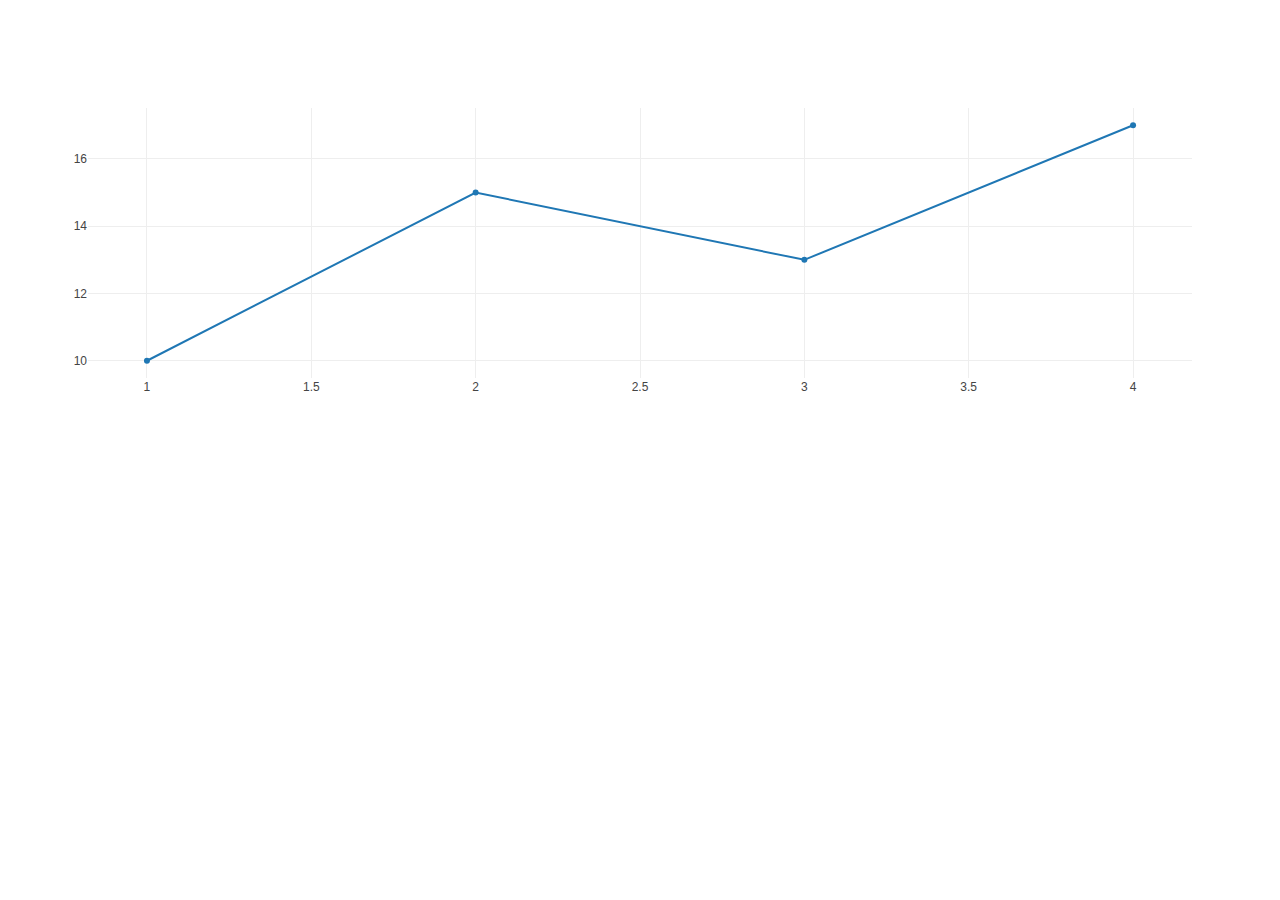
<file: HW9/index.html>
<!DOCTYPE html>
<html lang="en">
<head>
    <meta charset="UTF-8">
    <meta name="viewport" content="width=device-width, initial-scale=1.0">
    <title>繪圖網頁</title>
    <!-- 引入 Plotly -->
    <script src="https://cdn.plot.ly/plotly-latest.min.js"></script>
</head>
<body>
    <div id="plotly-chart"></div>
    <script src="script.js"></script>
</body>
</html>
</file>
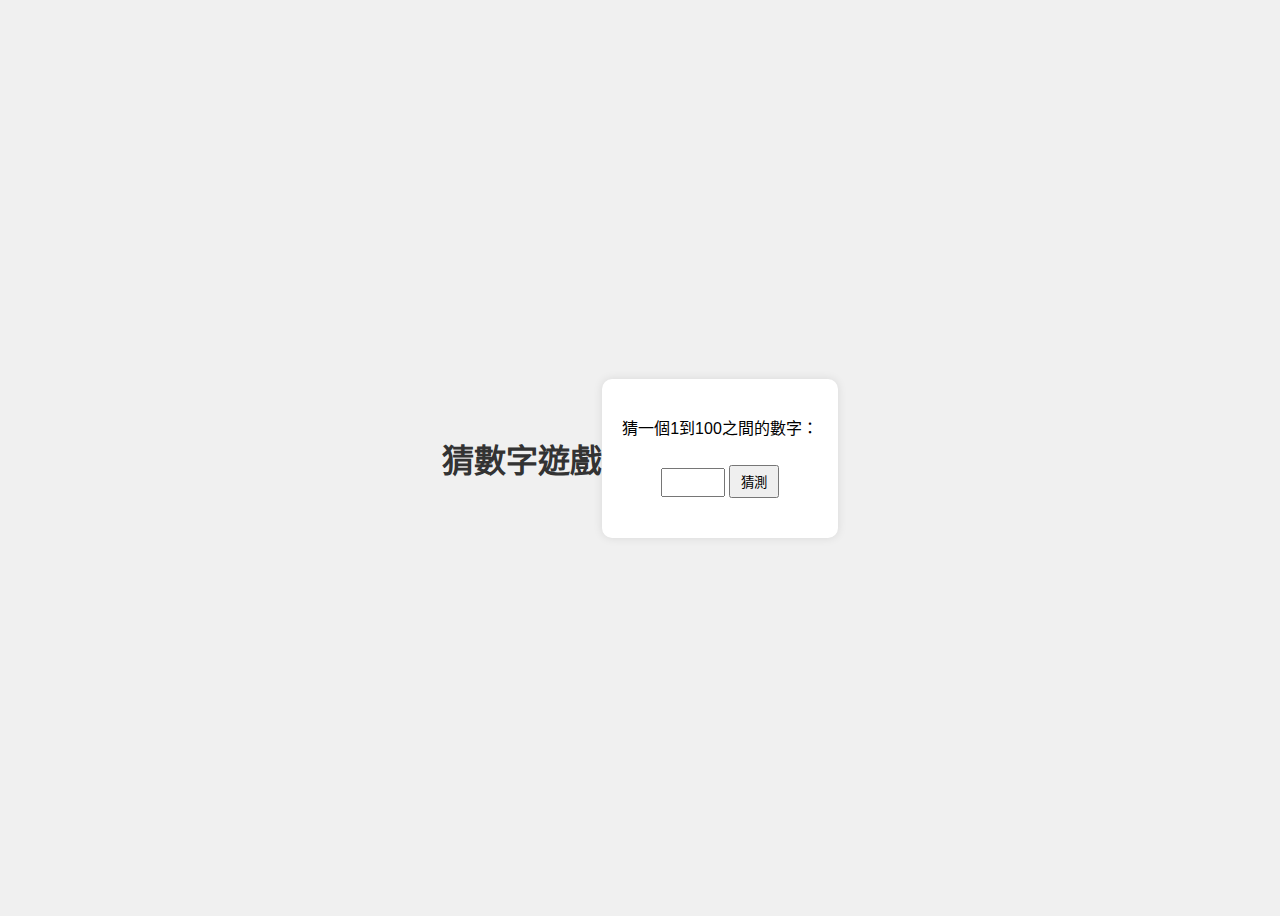
<file: 期中/index.html>
<!DOCTYPE html>
<html lang="zh-TW">
<head>
    <meta charset="UTF-8">
    <meta name="viewport" content="width=device-width, initial-scale=1.0">
    <title>猜數字遊戲</title>
    <link rel="stylesheet" href="styles.css">
</head>
<body>
    <h1>猜數字遊戲</h1>
    <div class="game-container">
        <p>猜一個1到100之間的數字：</p>
        <input type="number" id="guess-input" min="1" max="100">
        <button onclick="makeGuess()">猜測</button>
        <p id="result"></p>
    </div>
    <script src="script.js"></script>
</body>
</html>
</file>
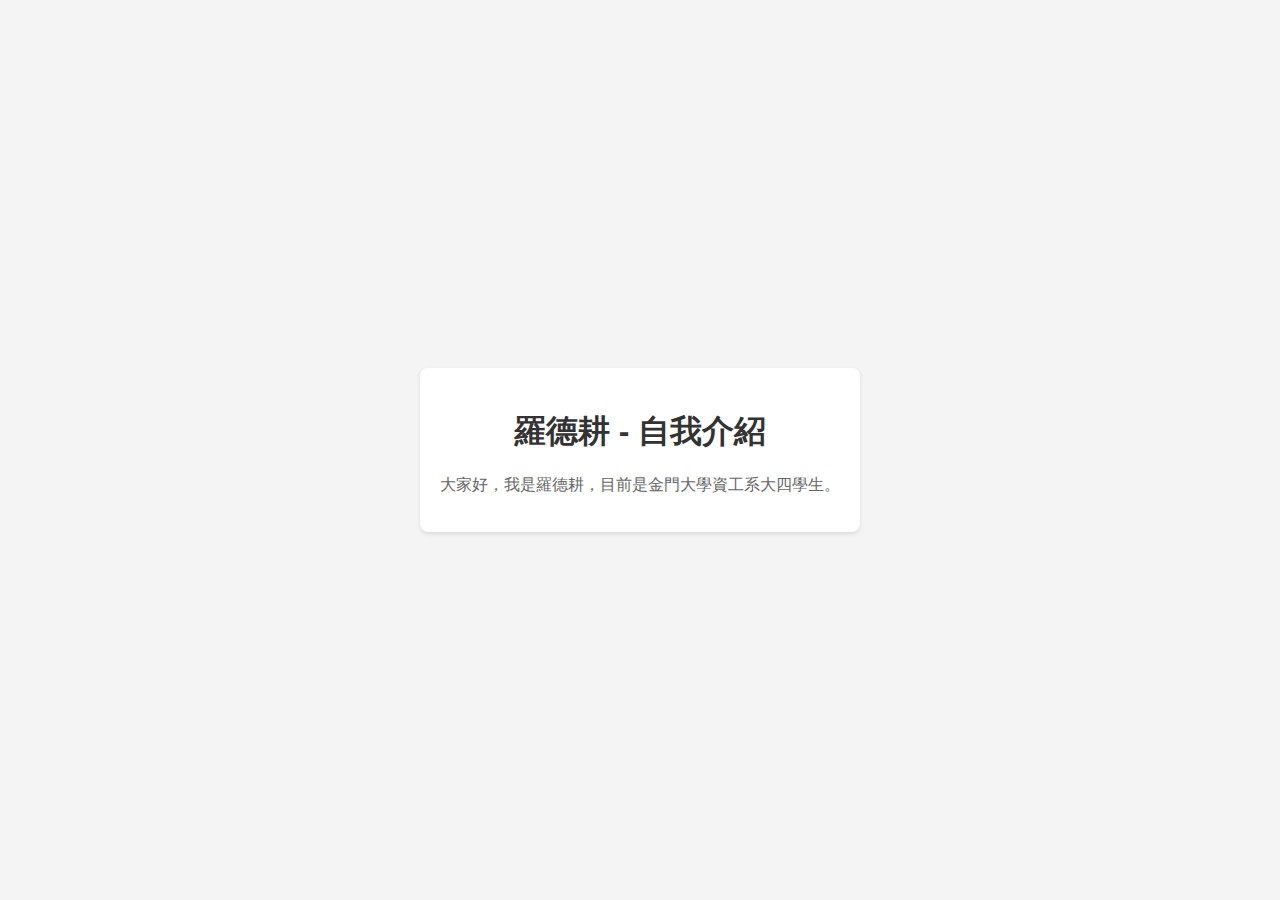
<file: 自我介紹網頁.html>
<!DOCTYPE html>
<html lang="en">
<head>
  <meta charset="UTF-8">
  <meta name="viewport" content="width=device-width, initial-scale=1.0">
  <title>羅德耕 - 自我介紹</title>
  <style>
    body {
      font-family: Arial, sans-serif;
      background-color: #f4f4f4;
      margin: 0;
      padding: 0;
      display: flex;
      justify-content: center;
      align-items: center;
      height: 100vh;
    }

    .container {
      background-color: #ffffff;
      border-radius: 8px;
      box-shadow: 0 2px 4px rgba(0, 0, 0, 0.1);
      padding: 20px;
      width: 400px;
      text-align: center;
    }

    h1 {
      color: #333;
    }

    p {
      color: #666;
    }
  </style>
</head>
<body>

  <div class="container">
    <h1>羅德耕 - 自我介紹</h1>

    <p>大家好，我是羅德耕，目前是金門大學資工系大四學生。</p>

  </div>

</body>
</html>
</file>
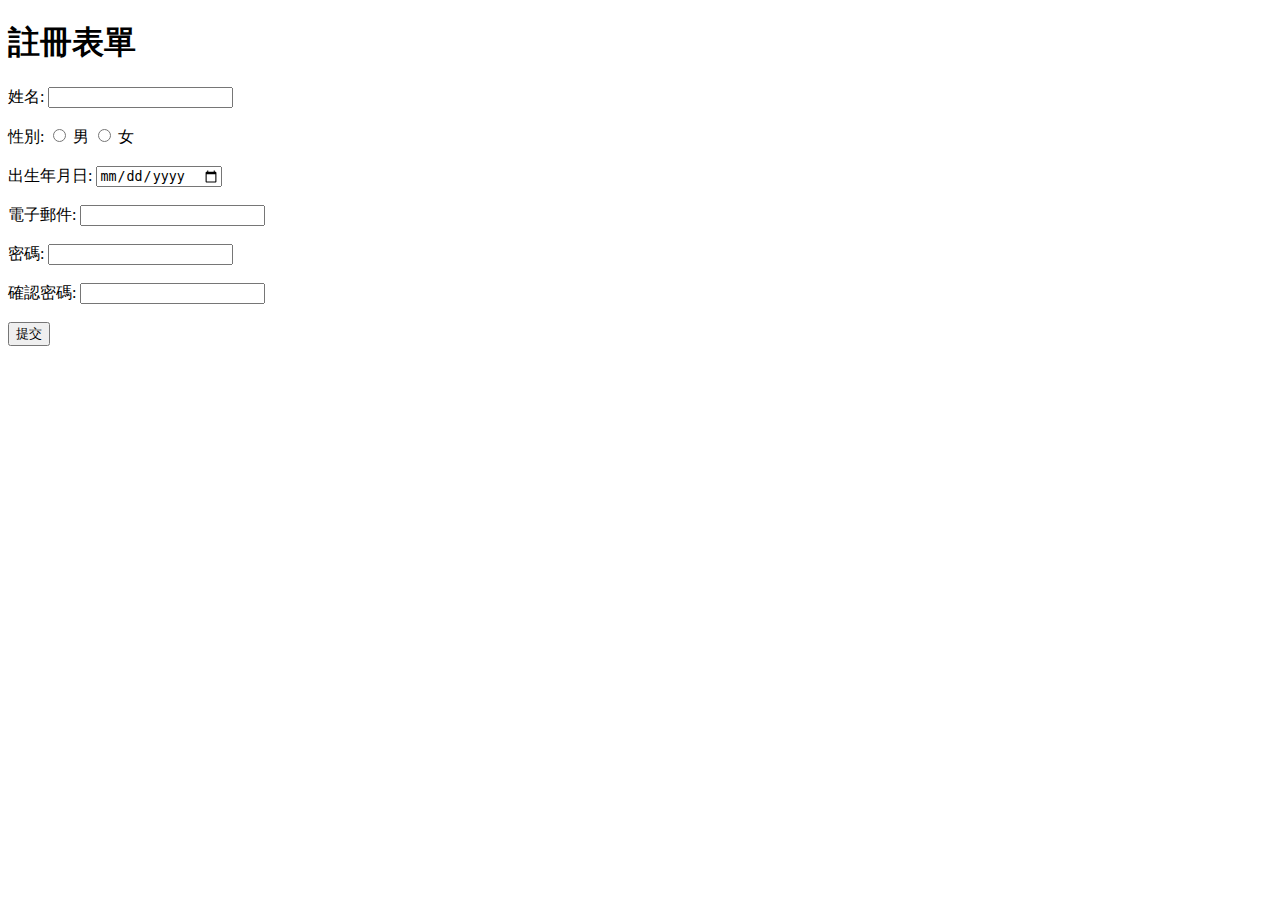
<file: 註冊表單.html>
<!DOCTYPE html>
<html lang="en">
<head>
    <meta charset="UTF-8">
    <meta name="viewport" content="width=device-width, initial-scale=1.0">
    <title>註冊表單</title>
</head>
<body>
    <h1>註冊表單</h1>
    <form action="/submit" method="post">
        <label for="name">姓名:</label>
        <input type="text" id="name" name="name" required><br><br>

        <label for="gender">性別:</label>
        <input type="radio" id="male" name="gender" value="male" required>
        <label for="male">男</label>
        <input type="radio" id="female" name="gender" value="female">
        <label for="female">女</label><br><br>

        <label for="dob">出生年月日:</label>
        <input type="date" id="dob" name="dob" required><br><br>

        <label for="email">電子郵件:</label>
        <input type="email" id="email" name="email" required><br><br>

        <label for="password">密碼:</label>
        <input type="password" id="password" name="password" required><br><br>

        <label for="confirm_password">確認密碼:</label>
        <input type="password" id="confirm_password" name="confirm_password" required><br><br>

        <input type="submit" value="提交">
    </form>
</body>
</html>
</file>
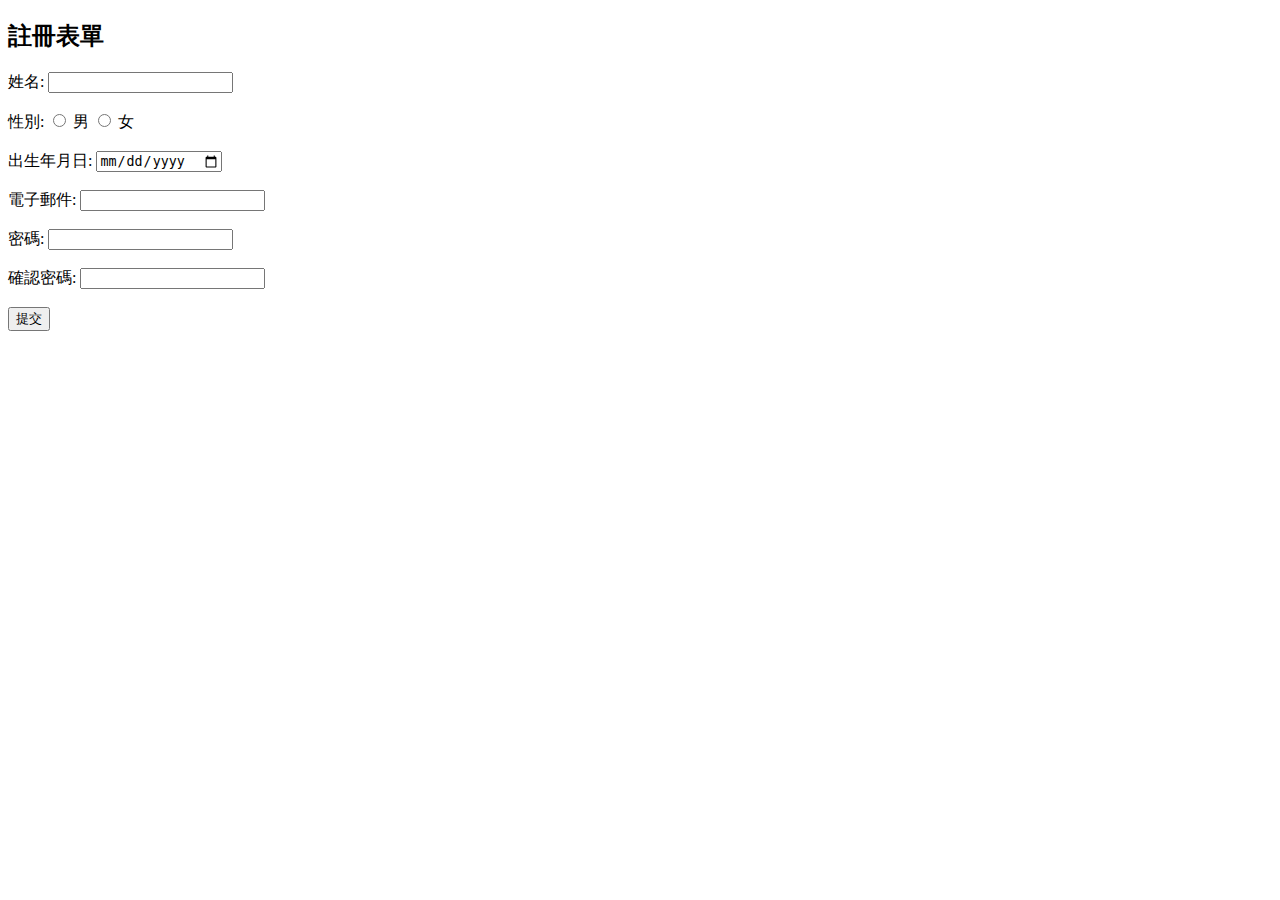
<file: 註冊表單未美化.html>
<!DOCTYPE html>
<html lang="zh-Hant">
<head>
    <meta charset="UTF-8">
    <title>註冊表單</title>
</head>
<body>
    <h2>註冊表單</h2>
    <form>
        <label for="name">姓名:</label>
        <input type="text" id="name" name="name"><br><br>
        
        <label for="gender">性別:</label>
        <input type="radio" id="male" name="gender" value="male">
        <label for="male">男</label>
        <input type="radio" id="female" name="gender" value="female">
        <label for="female">女</label><br><br>
        
        <label for="dob">出生年月日:</label>
        <input type="date" id="dob" name="dob"><br><br>
        
        <label for="email">電子郵件:</label>
        <input type="email" id="email" name="email"><br><br>
        
        <label for="password">密碼:</label>
        <input type="password" id="password" name="password"><br><br>
        
        <label for="confirm_password">確認密碼:</label>
        <input type="password" id="confirm_password" name="confirm_password"><br><br>
        
        <input type="submit" value="提交">
    </form>
</body>
</html>
</file>
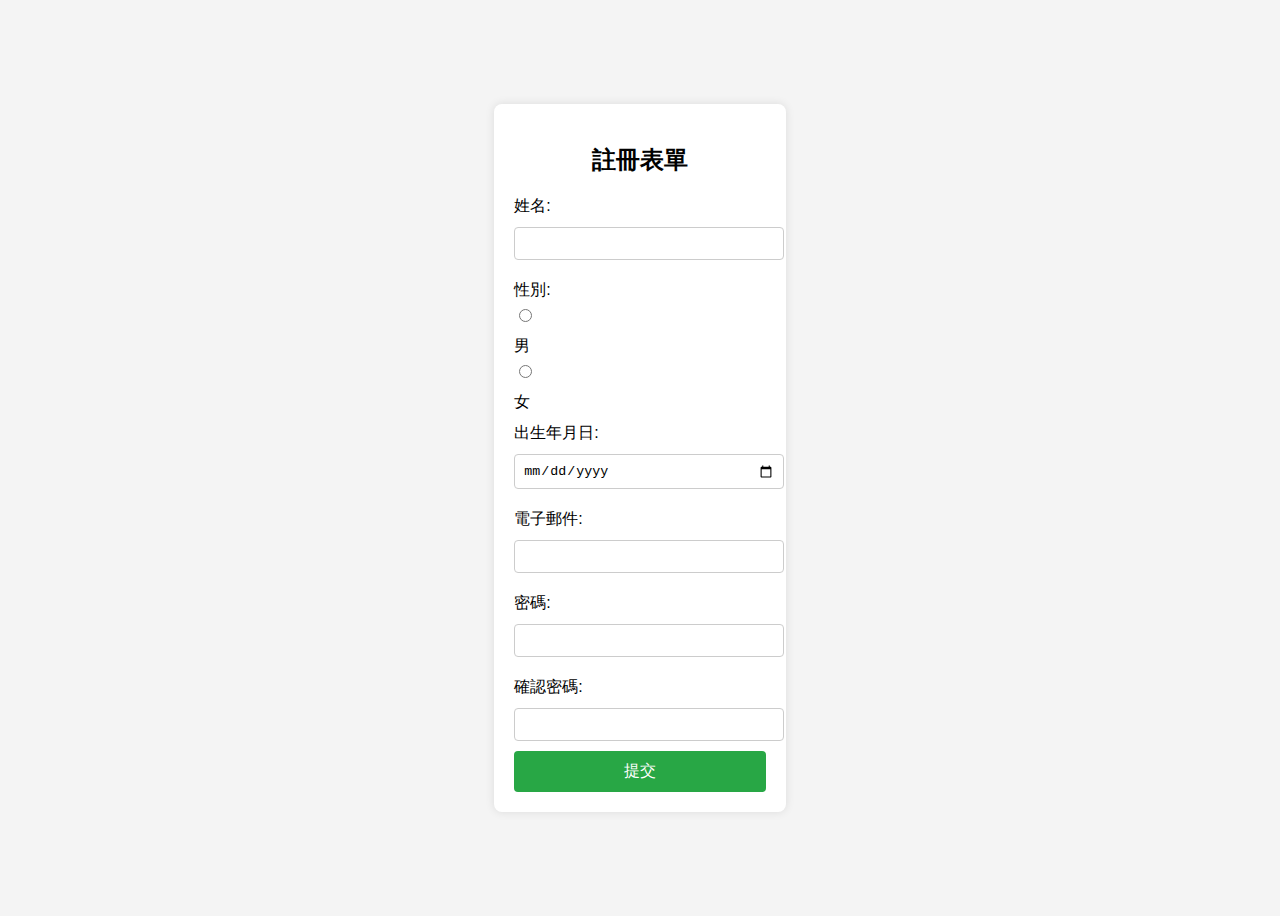
<file: 註冊表單美化.html>
<!DOCTYPE html>
<html lang="zh-Hant">
<head>
    <meta charset="UTF-8">
    <title>註冊表單</title>
    <style>
        body {
            font-family: Arial, sans-serif;
            background-color: #f4f4f4;
            display: flex;
            justify-content: center;
            align-items: center;
            height: 100vh;
        }
        form {
            background-color: white;
            padding: 20px;
            border-radius: 8px;
            box-shadow: 0 0 10px rgba(0, 0, 0, 0.1);
        }
        h2 {
            text-align: center;
        }
        label {
            display: block;
            margin: 10px 0 5px;
        }
        input[type="text"],
        input[type="date"],
        input[type="email"],
        input[type="password"] {
            width: 100%;
            padding: 8px;
            margin: 5px 0 10px;
            border: 1px solid #ccc;
            border-radius: 4px;
        }
        input[type="radio"] {
            margin-right: 5px;
        }
        input[type="submit"] {
            width: 100%;
            padding: 10px;
            background-color: #28a745;
            color: white;
            border: none;
            border-radius: 4px;
            cursor: pointer;
            font-size: 16px;
        }
        input[type="submit"]:hover {
            background-color: #218838;
        }
    </style>
</head>
<body>
    <form>
        <h2>註冊表單</h2>
        <label for="name">姓名:</label>
        <input type="text" id="name" name="name">
        
        <label for="gender">性別:</label>
        <input type="radio" id="male" name="gender" value="male">
        <label for="male">男</label>
        <input type="radio" id="female" name="gender" value="female">
        <label for="female">女</label>
        
        <label for="dob">出生年月日:</label>
        <input type="date" id="dob" name="dob">
        
        <label for="email">電子郵件:</label>
        <input type="email" id="email" name="email">
        
        <label for="password">密碼:</label>
        <input type="password" id="password" name="password">
        
        <label for="confirm_password">確認密碼:</label>
        <input type="password" id="confirm_password" name="confirm_password">
        
        <input type="submit" value="提交">
    </form>
</body>
</html>
</file>
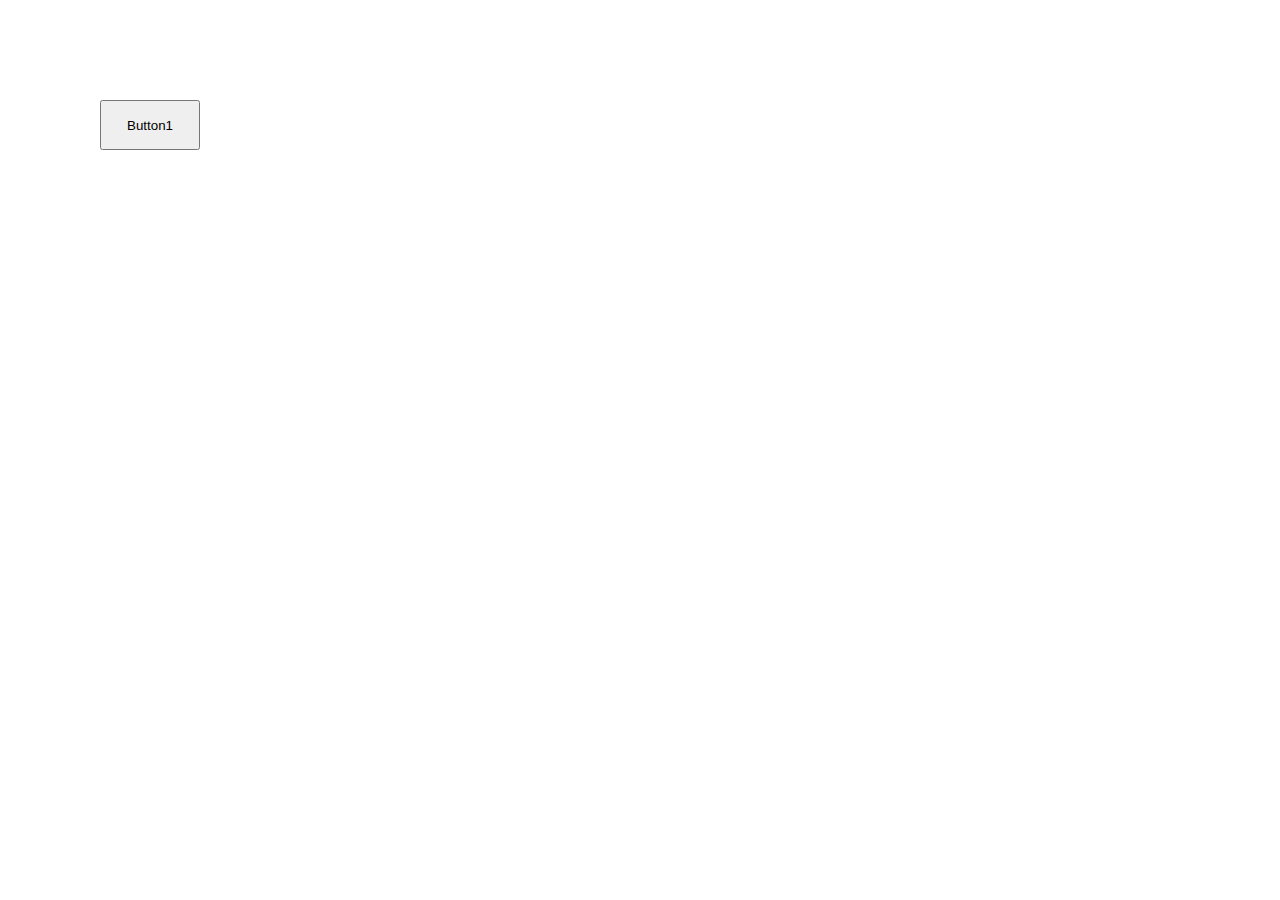
<file: HW5/變大.html>
<html>
<body>
<button onclick="job1()">Button1</button>
<script>
function job1() {
    width += 10
    height += 10
    b.style = `position:${position};left:${left}px;top:${top1}px;height:${height}px;width:${width}px`
}

let left = 100
let top1 = 100
let height = 50
let width = 100
let position = 'absolute'
let b = document.querySelector('button')
b.style = `position:${position};left:${left}px;top:${top1}px;height:${height}px;width:${width}px`
</script>
</body>
</html>
</file>
<file: 期中/styles.css>
body {
    font-family: Arial, sans-serif;
    display: flex;
    justify-content: center;
    align-items: center;
    height: 100vh;
    background-color: #f0f0f0;
}

h1 {
    color: #333;
}

.game-container {
    background: white;
    padding: 20px;
    border-radius: 10px;
    box-shadow: 0 0 10px rgba(0, 0, 0, 0.1);
    text-align: center;
}

input[type="number"] {
    width: 50px;
    padding: 5px;
}

button {
    padding: 5px 10px;
    margin-top: 10px;
    cursor: pointer;
}

#result {
    margin-top: 20px;
    font-size: 1.2em;
}
</file>
